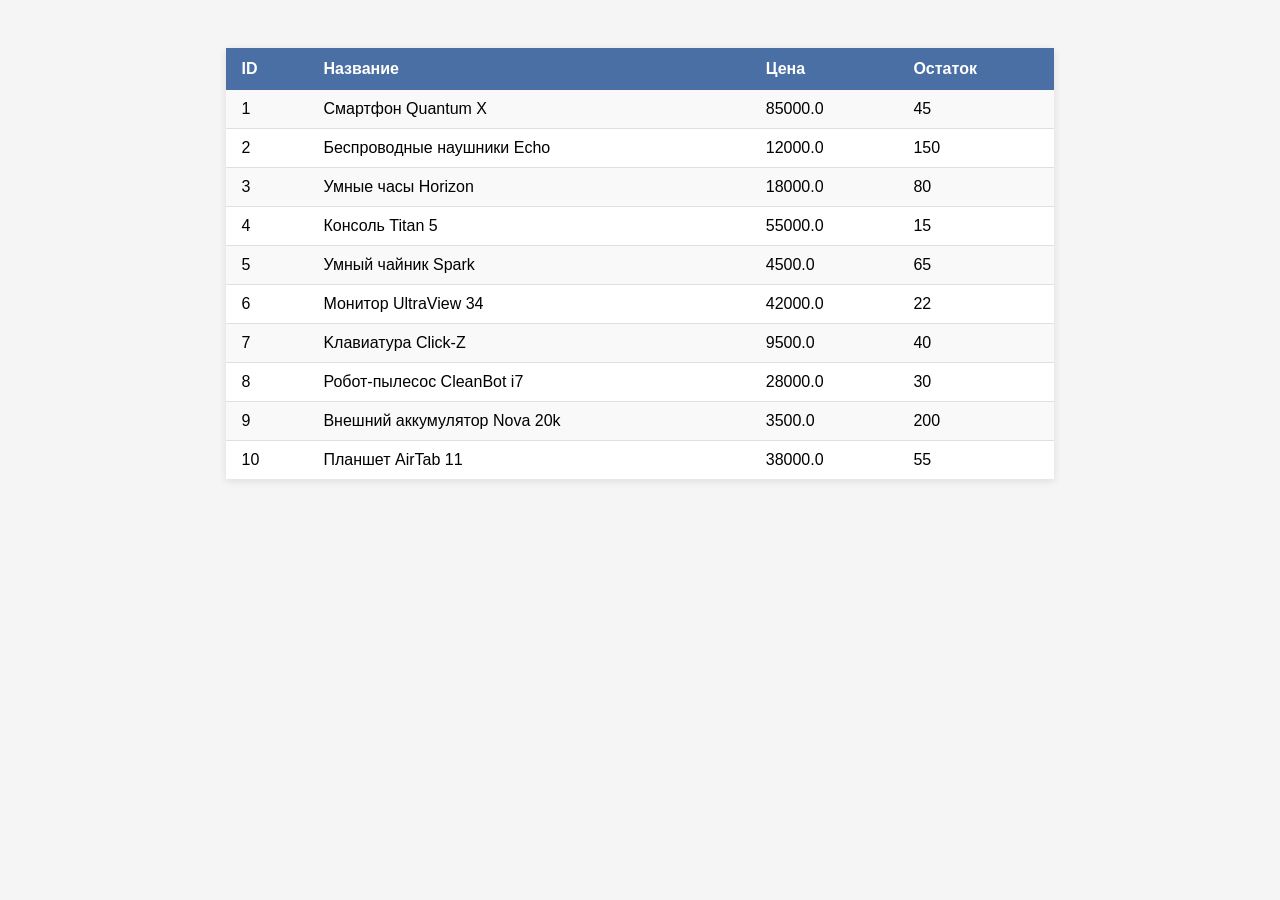
<file: les04/lab/app/product.html>
<!DOCTYPE html><html><head><meta charset='UTF-8'><style>body { font-family: Arial, sans-serif; display: flex; justify-content: center; padding: 40px; background: #f5f5f5; }table { border-collapse: collapse; width: 70%; background: #fff; box-shadow: 0 2px 8px rgba(0,0,0,0.1); }th { background-color: #4a6fa5; color: white; padding: 12px 16px; text-align: left; }td { padding: 10px 16px; border-bottom: 1px solid #e0e0e0; }tr:last-child td { border-bottom: none; }tr:nth-child(even) td { background-color: #f9f9f9; }tr:hover td { background-color: #eef2f8; }</style></head><body><table><tr><th>ID</th><th>Название</th><th>Цена</th><th>Остаток</th></tr><tr><td>1</td><td>Смартфон Quantum X</td><td>85000.0</td><td>45</td></tr><tr><td>2</td><td>Беспроводные наушники Echo</td><td>12000.0</td><td>150</td></tr><tr><td>3</td><td>Умные часы Horizon</td><td>18000.0</td><td>80</td></tr><tr><td>4</td><td>Консоль Titan 5</td><td>55000.0</td><td>15</td></tr><tr><td>5</td><td>Умный чайник Spark</td><td>4500.0</td><td>65</td></tr><tr><td>6</td><td>Монитор UltraView 34</td><td>42000.0</td><td>22</td></tr><tr><td>7</td><td>Kлавиатура Click-Z</td><td>9500.0</td><td>40</td></tr><tr><td>8</td><td>Робот-пылесос CleanBot i7</td><td>28000.0</td><td>30</td></tr><tr><td>9</td><td>Внешний аккумулятор Nova 20k</td><td>3500.0</td><td>200</td></tr><tr><td>10</td><td>Планшет AirTab 11</td><td>38000.0</td><td>55</td></tr></table></body></html>
</file>
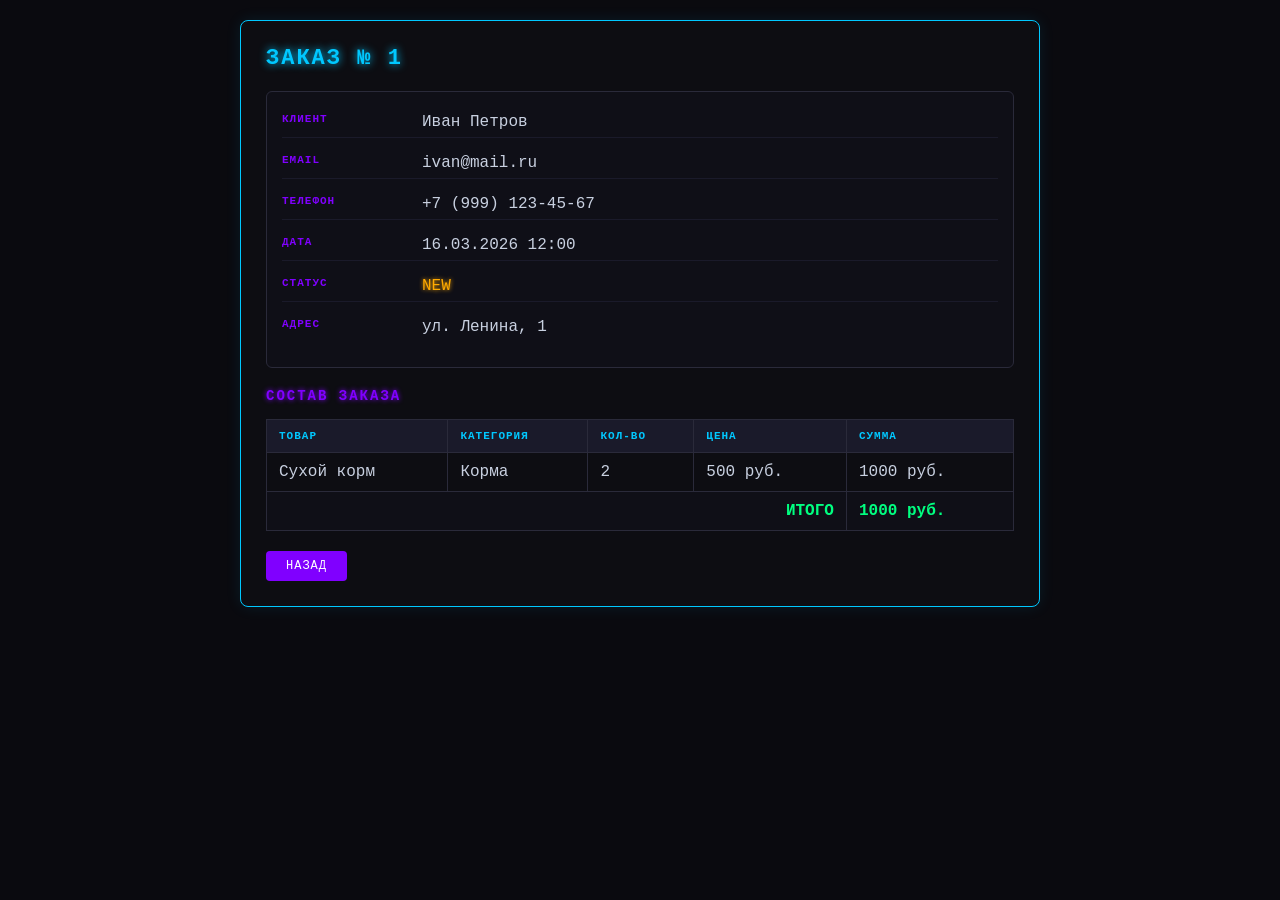
<file: les05/lab/app/src/main/webapp/WEB-INF/views/order-detail.html>
<!doctype html>
<html xmlns:th="http://www.thymeleaf.org">
  <head>
    <meta charset="UTF-8" />
    <title>Детали заказа</title>
    <style>
      * {
        box-sizing: border-box;
        margin: 0;
        padding: 0;
      }

      body {
        font-family: "Courier New", "Rajdhani", monospace;
        margin: 0;
        padding: 20px;
        background: #0a0a0f;
        min-height: 100vh;
        color: #c8d0e0;
      }

      .container {
        max-width: 800px;
        margin: 0 auto;
        background: #0d0d12;
        padding: 25px;
        border-radius: 8px;
        border: 1px solid #00c8ff;
        box-shadow: 0 0 15px rgba(0, 200, 255, 0.1);
      }

      h1 {
        color: #00c8ff;
        font-size: 22px;
        letter-spacing: 2px;
        text-transform: uppercase;
        text-shadow: 0 0 8px #00c8ff;
        margin-bottom: 20px;
      }

      h3 {
        color: #8000ff;
        font-size: 14px;
        letter-spacing: 2px;
        text-transform: uppercase;
        margin: 20px 0 15px;
        text-shadow: 0 0 5px #8000ff;
      }

      .info-box {
        background: #0f0f17;
        padding: 15px;
        border-radius: 6px;
        margin-bottom: 20px;
        border: 1px solid #2a2a3a;
      }

      .info-row {
        margin-bottom: 10px;
        padding: 6px 0;
        border-bottom: 1px solid #1a1a2a;
        display: flex;
      }

      .info-row:last-child {
        border-bottom: none;
      }

      .info-label {
        font-weight: bold;
        display: inline-block;
        width: 140px;
        color: #8000ff;
        font-size: 11px;
        letter-spacing: 1px;
        text-transform: uppercase;
      }

      table {
        border-collapse: collapse;
        width: 100%;
        margin-top: 10px;
      }

      th,
      td {
        border: 1px solid #2a2a3a;
        padding: 10px 12px;
        text-align: left;
      }

      th {
        background: #1a1a2a;
        color: #00c8ff;
        font-size: 11px;
        letter-spacing: 1px;
        text-transform: uppercase;
      }

      tr:nth-child(even) td {
        background-color: #0f0f17;
      }

      .total-row td {
        background: #1a1a2a;
      }

      .total-row strong {
        color: #00ff80;
      }

      .btn {
        background: #8000ff;
        color: white;
        padding: 8px 20px;
        text-decoration: none;
        border-radius: 4px;
        display: inline-block;
        margin-top: 20px;
        font-size: 12px;
        letter-spacing: 1px;
        text-transform: uppercase;
        border: none;
        cursor: pointer;
      }

      .btn:hover {
        background: #00c8ff;
        color: #0a0a0f;
      }
    </style>
  </head>
  <body>
    <div class="container">
      <h1>Заказ № <span th:text="${order.id}">1</span></h1>

      <div class="info-box">
        <div class="info-row">
          <span class="info-label">Клиент</span>
          <span
            th:text="${order.customer != null ? order.customer.name : 'Не указан'}"
            >Иван Петров</span
          >
        </div>
        <div class="info-row">
          <span class="info-label">Email</span>
          <span
            th:text="${order.customer != null ? order.customer.email : 'Не указан'}"
            >ivan@mail.ru</span
          >
        </div>
        <div class="info-row">
          <span class="info-label">Телефон</span>
          <span
            th:text="${order.customer != null ? order.customer.phone : 'Не указан'}"
            >+7 (999) 123-45-67</span
          >
        </div>
        <div class="info-row">
          <span class="info-label">Дата</span>
          <span
            th:text="${#temporals.format(order.orderDate, 'dd.MM.yyyy HH:mm')}"
            >16.03.2026 12:00</span
          >
        </div>
        <div class="info-row">
          <span class="info-label">Статус</span>
          <span
            th:text="${order.status}"
            style="color: #ffaa00; text-shadow: 0 0 4px #ffaa00"
            >NEW</span
          >
        </div>
        <div class="info-row">
          <span class="info-label">Адрес</span>
          <span th:text="${order.shippingAddress}">ул. Ленина, 1</span>
        </div>
      </div>

      <h3>Состав заказа</h3>

      <table>
        <thead>
          <tr>
            <th>Товар</th>
            <th>Категория</th>
            <th>Кол-во</th>
            <th>Цена</th>
            <th>Сумма</th>
          </tr>
        </thead>
        <tbody>
          <tr th:each="detail : ${order.orderDetails}">
            <td th:text="${detail.product.name}">Сухой корм</td>
            <td th:text="${detail.product.category.name}">Корма</td>
            <td th:text="${detail.quantity}">2</td>
            <td th:text="${detail.price} + ' руб.'">500 руб.</td>
            <td th:text="${detail.subtotal} + ' руб.'">1000 руб.</td>
          </tr>
          <tr class="total-row">
            <td colspan="4" style="text-align: right">
              <strong>ИТОГО</strong>
            </td>
            <td>
              <strong th:text="${order.totalPrice} + ' руб.'">1000 руб.</strong>
            </td>
          </tr>
        </tbody>
      </table>

      <a href="/zoostore/orders" class="btn">Назад</a>
    </div>
  </body>
</html>
</file>
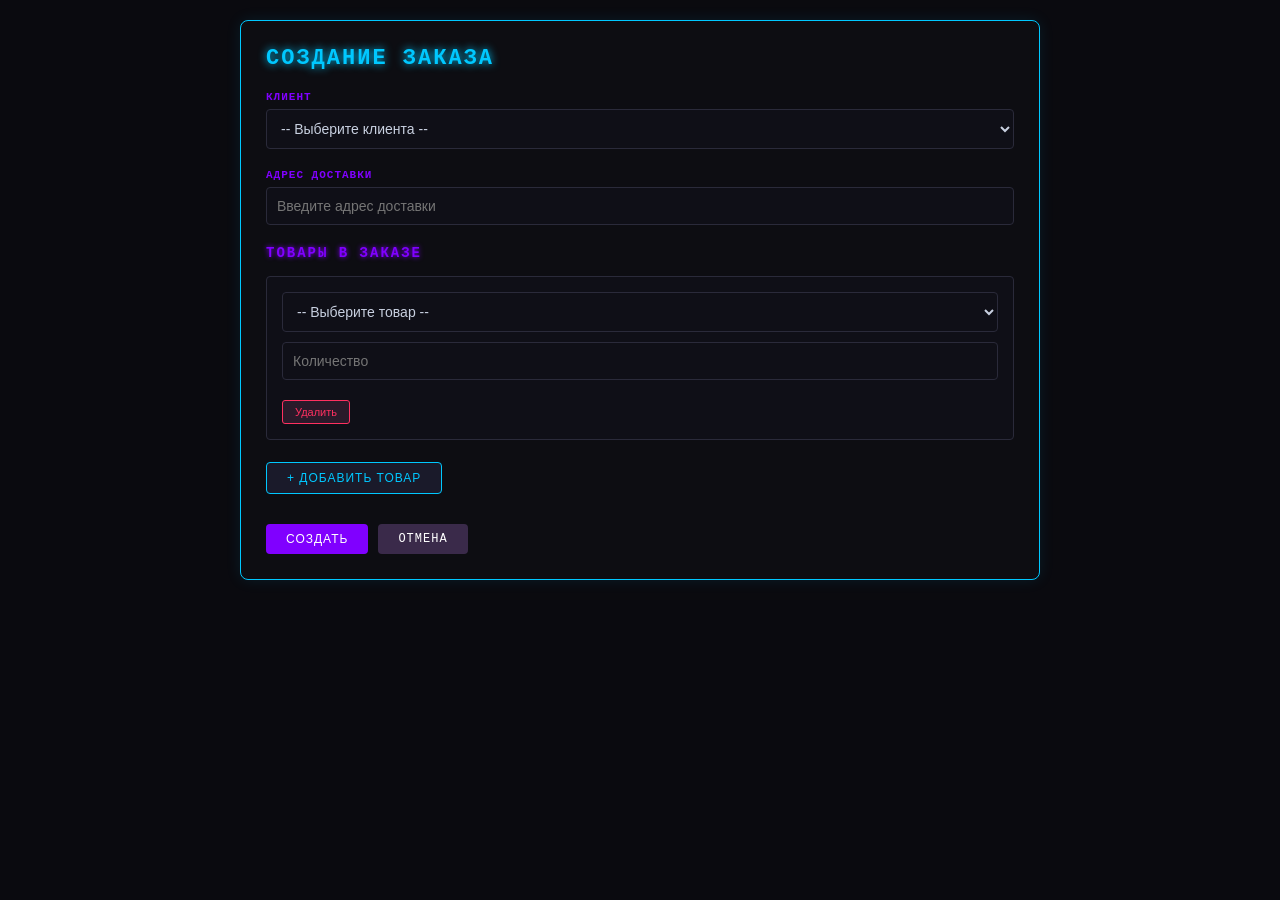
<file: les05/lab/app/src/main/webapp/WEB-INF/views/order-form.html>
<!doctype html>
<html xmlns:th="http://www.thymeleaf.org">
  <head>
    <meta charset="UTF-8" />
    <title>Новый заказ</title>
    <style>
      * {
        box-sizing: border-box;
        margin: 0;
        padding: 0;
      }

      body {
        font-family: "Courier New", "Rajdhani", monospace;
        margin: 0;
        padding: 20px;
        background: #0a0a0f;
        min-height: 100vh;
        color: #c8d0e0;
      }

      .container {
        max-width: 800px;
        margin: 0 auto;
        background: #0d0d12;
        padding: 25px;
        border-radius: 8px;
        border: 1px solid #00c8ff;
        box-shadow: 0 0 15px rgba(0, 200, 255, 0.1);
      }

      h1 {
        color: #00c8ff;
        font-size: 22px;
        letter-spacing: 2px;
        text-transform: uppercase;
        text-shadow: 0 0 8px #00c8ff;
        margin-bottom: 20px;
      }

      h3 {
        color: #8000ff;
        font-size: 14px;
        letter-spacing: 2px;
        text-transform: uppercase;
        margin: 20px 0 15px;
        text-shadow: 0 0 5px #8000ff;
      }

      .form-group {
        margin-bottom: 20px;
      }

      label {
        display: block;
        margin-bottom: 6px;
        font-weight: bold;
        color: #8000ff;
        font-size: 11px;
        letter-spacing: 1px;
        text-transform: uppercase;
      }

      select,
      input[type="text"],
      input[type="number"] {
        width: 100%;
        padding: 10px;
        background: #0f0f17;
        border: 1px solid #2a2a3a;
        border-radius: 4px;
        color: #c8d0e0;
        font-size: 14px;
        outline: none;
      }

      select:focus,
      input:focus {
        border-color: #00c8ff;
        box-shadow: 0 0 8px rgba(0, 200, 255, 0.3);
      }

      select option {
        background: #0f0f17;
      }

      .product-row {
        background: #0f0f17;
        padding: 15px;
        margin-bottom: 12px;
        border: 1px solid #2a2a3a;
        border-radius: 4px;
      }

      .product-row select,
      .product-row input {
        margin-bottom: 10px;
      }

      .btn {
        background: #8000ff;
        color: white;
        padding: 8px 20px;
        border: none;
        border-radius: 4px;
        cursor: pointer;
        font-size: 12px;
        letter-spacing: 1px;
        text-transform: uppercase;
        text-decoration: none;
        display: inline-block;
      }

      .btn:hover {
        background: #00c8ff;
        color: #0a0a0f;
      }

      .btn-cancel {
        background: #3a2a4a;
      }

      .btn-cancel:hover {
        background: #ff3060;
        color: white;
      }

      .add-btn {
        background: #1a1a2a;
        color: #00c8ff;
        padding: 8px 20px;
        border: 1px solid #00c8ff;
        border-radius: 4px;
        cursor: pointer;
        margin: 10px 0;
        font-size: 12px;
        letter-spacing: 1px;
        text-transform: uppercase;
      }

      .add-btn:hover {
        background: #00c8ff;
        color: #0a0a0f;
      }

      .remove-btn {
        background: #2a1a2a;
        color: #ff3060;
        border: 1px solid #ff3060;
        padding: 5px 12px;
        border-radius: 3px;
        cursor: pointer;
        font-size: 11px;
        margin-top: 10px;
      }

      .remove-btn:hover {
        background: #ff3060;
        color: white;
      }

      .actions-row {
        margin-top: 20px;
        display: flex;
        gap: 10px;
      }
    </style>
  </head>
  <body>
    <div class="container">
      <h1>Создание заказа</h1>

      <form action="/zoostore/orders" method="post">
        <div class="form-group">
          <label for="customerId">Клиент</label>
          <select id="customerId" name="customerId" required>
            <option value="">-- Выберите клиента --</option>
            <option
              th:each="customer : ${customers}"
              th:value="${customer.id}"
              th:text="${customer.name} + ' (' + ${customer.email} + ')'"
            ></option>
          </select>
        </div>

        <div class="form-group">
          <label for="shippingAddress">Адрес доставки</label>
          <input
            type="text"
            id="shippingAddress"
            name="shippingAddress"
            placeholder="Введите адрес доставки"
            required
          />
        </div>

        <h3>Товары в заказе</h3>

        <div id="items-container">
          <div class="product-row">
            <select name="items[0].productId" required>
              <option value="">-- Выберите товар --</option>
              <option
                th:each="product : ${products}"
                th:value="${product.id}"
                th:text="${product.name} + ' (' + ${product.price} + ' руб.)'"
              ></option>
            </select>
            <input
              type="number"
              name="items[0].quantity"
              placeholder="Количество"
              min="1"
              required
            />
            <button type="button" class="remove-btn" onclick="removeItem(this)">
              Удалить
            </button>
          </div>
        </div>

        <button type="button" class="add-btn" onclick="addItem()">
          + Добавить товар
        </button>

        <div class="actions-row">
          <button type="submit" class="btn">Создать</button>
          <a href="/zoostore/orders" class="btn btn-cancel">Отмена</a>
        </div>
      </form>
    </div>

    <script>
      let itemCount = 1;

      function addItem() {
        const container = document.getElementById("items-container");
        const newRow = document.createElement("div");
        newRow.className = "product-row";

        const select = document.createElement("select");
        select.name = "items[" + itemCount + "].productId";
        select.required = true;

        const emptyOption = document.createElement("option");
        emptyOption.value = "";
        emptyOption.textContent = "-- Выберите товар --";
        select.appendChild(emptyOption);

        const firstSelect = document.querySelector(
          'select[name="items[0].productId"]',
        );
        if (firstSelect) {
          for (let i = 1; i < firstSelect.options.length; i++) {
            const option = document.createElement("option");
            option.value = firstSelect.options[i].value;
            option.textContent = firstSelect.options[i].textContent;
            select.appendChild(option);
          }
        }

        const input = document.createElement("input");
        input.type = "number";
        input.name = "items[" + itemCount + "].quantity";
        input.placeholder = "Количество";
        input.min = "1";
        input.required = true;

        const removeBtn = document.createElement("button");
        removeBtn.type = "button";
        removeBtn.className = "remove-btn";
        removeBtn.textContent = "Удалить";
        removeBtn.onclick = function () {
          removeItem(this);
        };
        ё;
        newRow.appendChild(select);
        newRow.appendChild(input);
        newRow.appendChild(removeBtn);
        container.appendChild(newRow);
        itemCount++;
      }

      function removeItem(button) {
        const row = button.parentElement;
        const container = document.getElementById("items-container");
        if (container.children.length > 1) {
          row.remove();
        } else {
          alert("Должен быть хотя бы один товар");
        }
      }
    </script>
  </body>
</html>
</file>
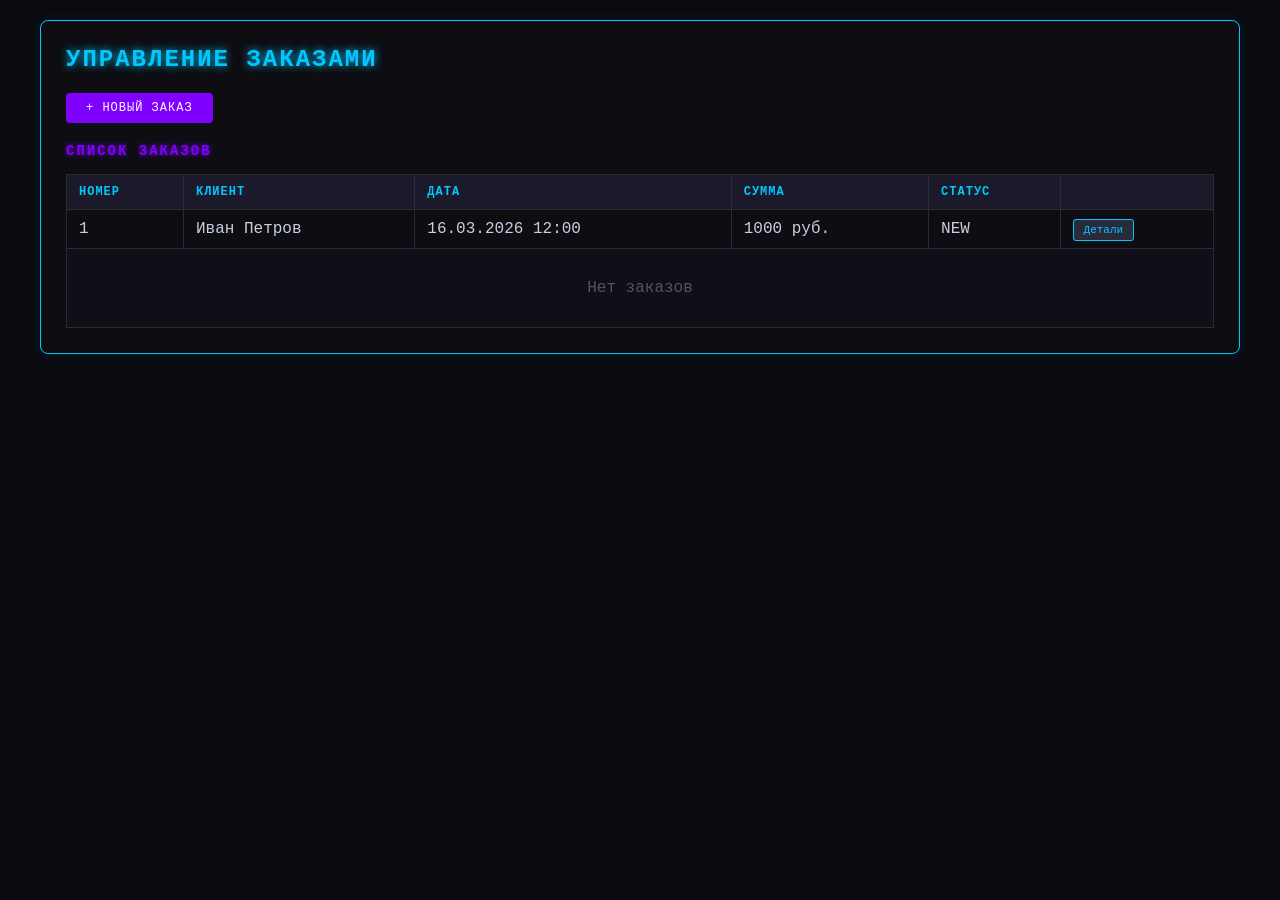
<file: les05/lab/app/src/main/webapp/WEB-INF/views/order-list.html>
<!doctype html>
<html xmlns:th="http://www.thymeleaf.org">
  <head>
    <meta charset="UTF-8" />
    <title>Список заказов</title>
    <style>
      * {
        box-sizing: border-box;
        margin: 0;
        padding: 0;
      }

      body {
        font-family: "Courier New", "Rajdhani", monospace;
        margin: 0;
        padding: 20px;
        background: #0a0a0f;
        min-height: 100vh;
        color: #c8d0e0;
      }

      .container {
        max-width: 1200px;
        margin: 0 auto;
        background: #0d0d12;
        padding: 25px;
        border-radius: 8px;
        border: 1px solid #00c8ff;
        box-shadow: 0 0 15px rgba(0, 200, 255, 0.1);
      }

      h1 {
        color: #00c8ff;
        font-size: 24px;
        letter-spacing: 2px;
        text-transform: uppercase;
        text-shadow: 0 0 8px #00c8ff;
        margin-bottom: 20px;
      }

      h2 {
        color: #8000ff;
        font-size: 14px;
        letter-spacing: 2px;
        text-transform: uppercase;
        margin: 20px 0 15px;
        text-shadow: 0 0 5px #8000ff;
      }

      table {
        border-collapse: collapse;
        width: 100%;
        margin-top: 10px;
      }

      th,
      td {
        border: 1px solid #2a2a3a;
        padding: 10px 12px;
        text-align: left;
      }

      th {
        background: #1a1a2a;
        color: #00c8ff;
        font-size: 12px;
        letter-spacing: 1px;
        text-transform: uppercase;
      }

      tr:nth-child(even) td {
        background-color: #0f0f17;
      }

      tr:hover td {
        background-color: #1a1a2a;
      }

      .btn {
        background: #8000ff;
        color: white;
        padding: 8px 20px;
        text-decoration: none;
        border-radius: 4px;
        display: inline-block;
        font-size: 12px;
        letter-spacing: 1px;
        text-transform: uppercase;
        border: none;
        cursor: pointer;
      }

      .btn:hover {
        background: #00c8ff;
        color: #0a0a0f;
      }

      .btn-small {
        background: #2a2a3a;
        color: #00c8ff;
        padding: 4px 10px;
        text-decoration: none;
        border-radius: 3px;
        font-size: 11px;
        border: 1px solid #00c8ff;
      }

      .btn-small:hover {
        background: #00c8ff;
        color: #0a0a0f;
      }

      .status-NEW {
        color: #ffaa00;
        font-weight: bold;
        text-shadow: 0 0 4px #ffaa00;
      }

      .status-PAID {
        color: #00ff80;
        font-weight: bold;
        text-shadow: 0 0 4px #00ff80;
      }

      .status-CANCELLED {
        color: #ff3060;
        font-weight: bold;
        text-shadow: 0 0 4px #ff3060;
      }
    </style>
  </head>
  <body>
    <div class="container">
      <h1>Управление заказами</h1>

      <a href="/zoostore/orders/new" class="btn">+ Новый заказ</a>

      <h2>Список заказов</h2>

      <table>
        <thead>
          <tr>
            <th>Номер</th>
            <th>Клиент</th>
            <th>Дата</th>
            <th>Сумма</th>
            <th>Статус</th>
            <th></th>
          </tr>
        </thead>
        <tbody>
          <tr th:each="order : ${orders}">
            <td th:text="${order.id}">1</td>
            <td th:text="${order.customer.name}">Иван Петров</td>
            <td
              th:text="${#temporals.format(order.orderDate, 'dd.MM.yyyy HH:mm')}"
            >
              16.03.2026 12:00
            </td>
            <td th:text="${order.totalPrice} + ' руб.'">1000 руб.</td>
            <td>
              <span
                th:text="${order.status}"
                th:class="${'status-' + order.status}"
                >NEW</span
              >
            </td>
            <td>
              <a th:href="@{/orders/{id}(id=${order.id})}" class="btn-small"
                >Детали</a
              >
            </td>
          </tr>
          <tr th:if="${orders.empty}">
            <td
              colspan="6"
              style="text-align: center; padding: 30px; color: #555"
            >
              Нет заказов
            </td>
          </tr>
        </tbody>
      </table>
    </div>
  </body>
</html>
</file>
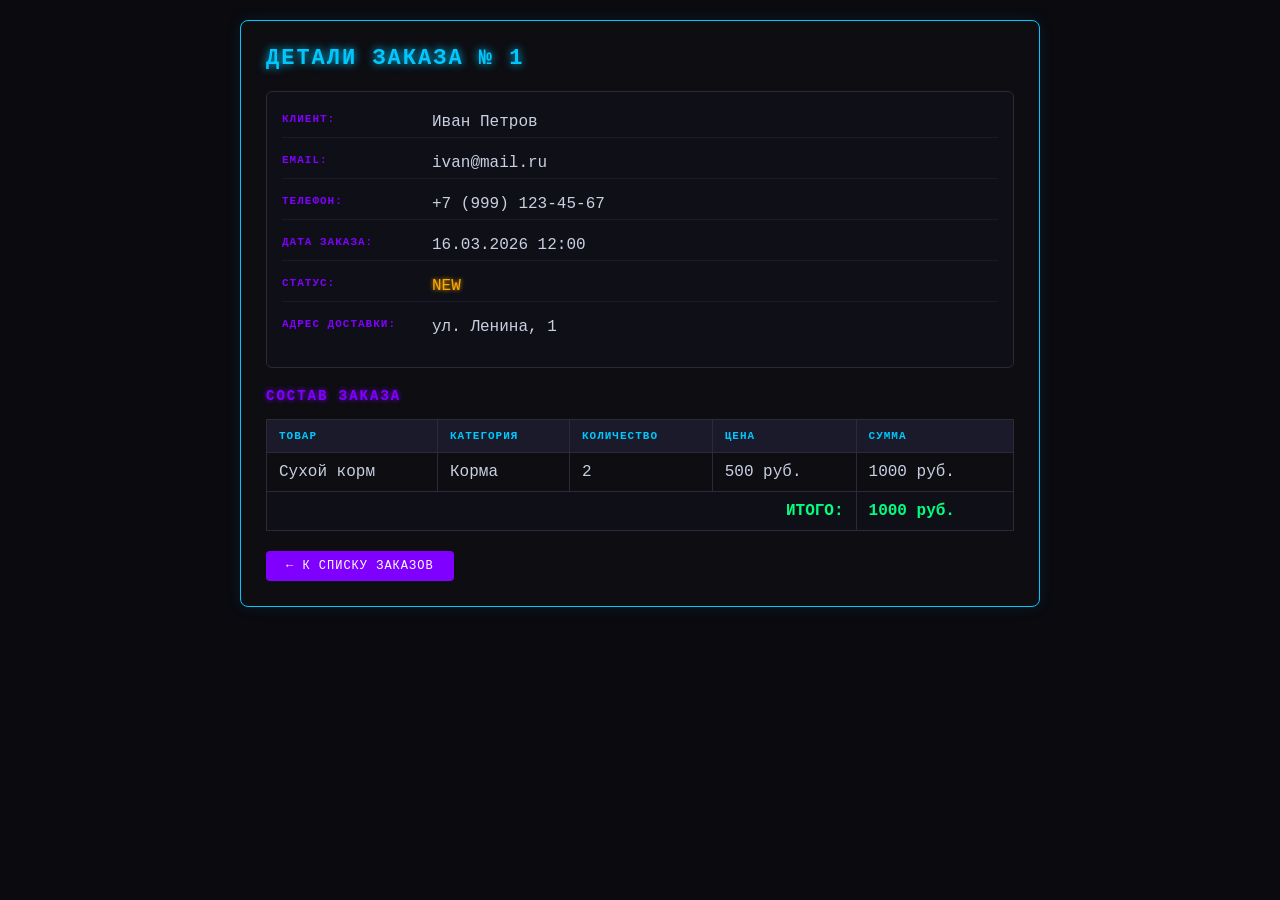
<file: les12/lab/app/src/main/webapp/WEB-INF/views/1order-detail.html>
<!doctype html>
<html xmlns:th="http://www.thymeleaf.org">
  <head>
    <meta charset="UTF-8" />
    <title>Детали заказа</title>
    <style>
      * {
        box-sizing: border-box;
        margin: 0;
        padding: 0;
      }

      body {
        font-family: "Courier New", "Rajdhani", monospace;
        margin: 0;
        padding: 20px;
        background: #0a0a0f;
        min-height: 100vh;
        color: #c8d0e0;
      }

      .container {
        max-width: 800px;
        margin: 0 auto;
        background: #0d0d12;
        padding: 25px;
        border-radius: 8px;
        border: 1px solid #00c8ff;
        box-shadow: 0 0 15px rgba(0, 200, 255, 0.1);
      }

      h1 {
        color: #00c8ff;
        font-size: 22px;
        letter-spacing: 2px;
        text-transform: uppercase;
        text-shadow: 0 0 8px #00c8ff;
        margin-bottom: 20px;
      }

      h3 {
        color: #8000ff;
        font-size: 14px;
        letter-spacing: 2px;
        text-transform: uppercase;
        margin: 20px 0 15px;
        text-shadow: 0 0 5px #8000ff;
      }

      .info-box {
        background: #0f0f17;
        padding: 15px;
        border-radius: 6px;
        margin-bottom: 20px;
        border: 1px solid #2a2a3a;
      }

      .info-row {
        margin-bottom: 10px;
        padding: 6px 0;
        border-bottom: 1px solid #1a1a2a;
        display: flex;
      }

      .info-row:last-child {
        border-bottom: none;
      }

      .info-label {
        font-weight: bold;
        display: inline-block;
        width: 150px;
        color: #8000ff;
        font-size: 11px;
        letter-spacing: 1px;
        text-transform: uppercase;
        flex-shrink: 0;
      }

      table {
        border-collapse: collapse;
        width: 100%;
        margin-top: 10px;
      }

      th,
      td {
        border: 1px solid #2a2a3a;
        padding: 10px 12px;
        text-align: left;
      }

      th {
        background: #1a1a2a;
        color: #00c8ff;
        font-size: 11px;
        letter-spacing: 1px;
        text-transform: uppercase;
      }

      tr:nth-child(even) td {
        background-color: #0f0f17;
      }

      .total-row td {
        background: #1a1a2a;
      }

      .total-row strong {
        color: #00ff80;
      }

      .btn {
        background: #8000ff;
        color: white;
        padding: 8px 20px;
        text-decoration: none;
        border-radius: 4px;
        display: inline-block;
        margin-top: 20px;
        font-size: 12px;
        letter-spacing: 1px;
        text-transform: uppercase;
        border: none;
        cursor: pointer;
      }

      .btn:hover {
        background: #00c8ff;
        color: #0a0a0f;
      }
    </style>
  </head>
  <body>
    <div class="container">
      <h1>Детали заказа № <span th:text="${order.id}">1</span></h1>

      <div class="info-box">
        <div class="info-row">
          <span class="info-label">Клиент:</span>
          <span
            th:text="${order.customer != null ? order.customer.name : 'Не указан'}"
            >Иван Петров</span
          >
        </div>
        <div class="info-row">
          <span class="info-label">Email:</span>
          <span
            th:text="${order.customer != null ? order.customer.email : 'Не указан'}"
            >ivan@mail.ru</span
          >
        </div>
        <div class="info-row">
          <span class="info-label">Телефон:</span>
          <span
            th:text="${order.customer != null ? order.customer.phone : 'Не указан'}"
            >+7 (999) 123-45-67</span
          >
        </div>
        <div class="info-row">
          <span class="info-label">Дата заказа:</span>
          <span
            th:text="${#temporals.format(order.orderDate, 'dd.MM.yyyy HH:mm')}"
            >16.03.2026 12:00</span
          >
        </div>
        <div class="info-row">
          <span class="info-label">Статус:</span>
          <span
            th:text="${order.status}"
            style="color: #ffaa00; text-shadow: 0 0 4px #ffaa00"
            >NEW</span
          >
        </div>
        <div class="info-row">
          <span class="info-label">Адрес доставки:</span>
          <span th:text="${order.shippingAddress}">ул. Ленина, 1</span>
        </div>
      </div>

      <h3>Состав заказа</h3>

      <table>
        <thead>
          <tr>
            <th>Товар</th>
            <th>Категория</th>
            <th>Количество</th>
            <th>Цена</th>
            <th>Сумма</th>
          </tr>
        </thead>
        <tbody>
          <tr th:each="detail : ${order.orderDetails}">
            <td th:text="${detail.product.name}">Сухой корм</td>
            <td th:text="${detail.product.category.name}">Корма</td>
            <td th:text="${detail.quantity}">2</td>
            <td th:text="${detail.price} + ' руб.'">500 руб.</td>
            <td th:text="${detail.subtotal} + ' руб.'">1000 руб.</td>
          </tr>
          <tr class="total-row">
            <td colspan="4" style="text-align: right">
              <strong>ИТОГО:</strong>
            </td>
            <td>
              <strong th:text="${order.totalPrice} + ' руб.'">1000 руб.</strong>
            </td>
          </tr>
        </tbody>
      </table>

      <a href="/devicestore/orders" class="btn">← К списку заказов</a>
    </div>
  </body>
</html>
</file>
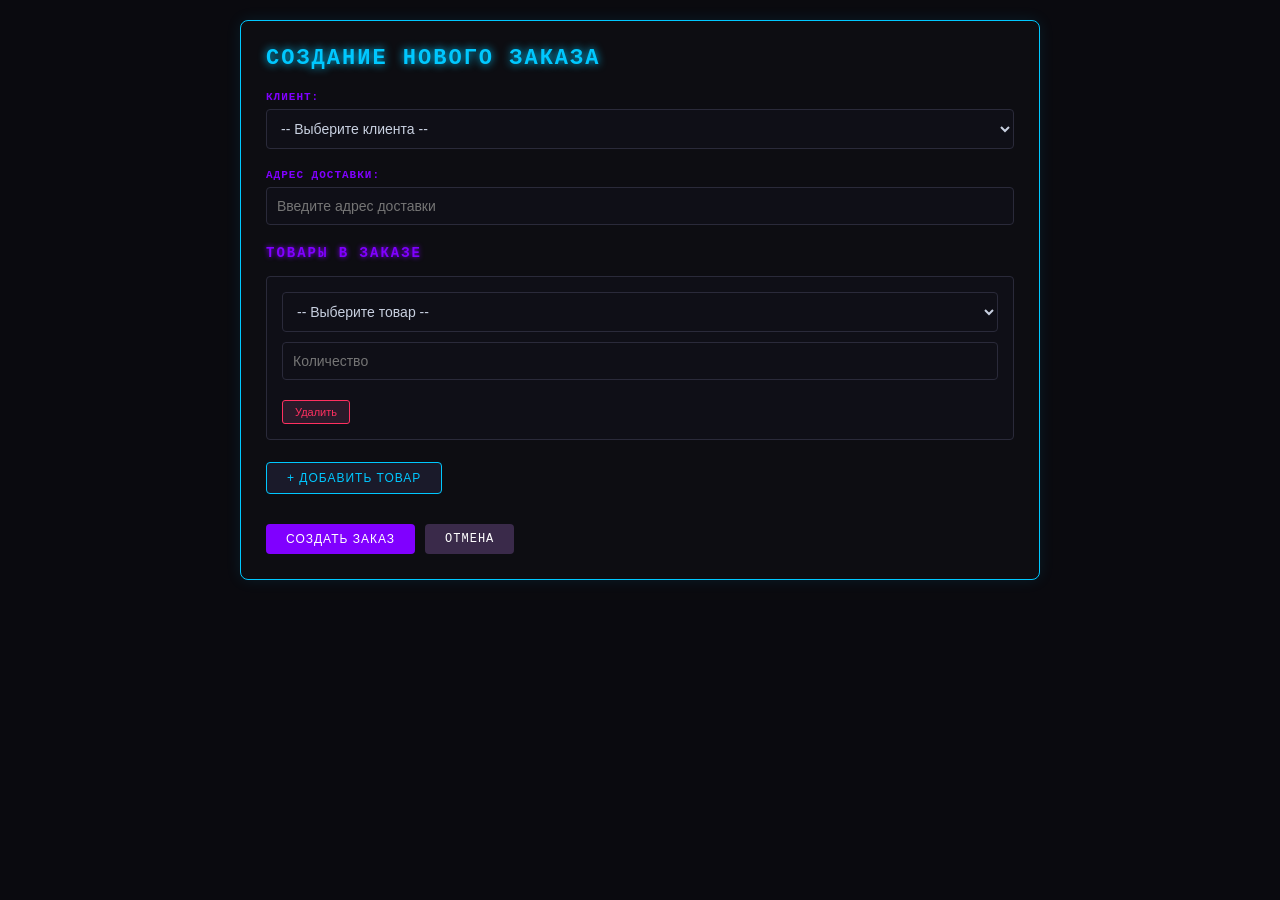
<file: les12/lab/app/src/main/webapp/WEB-INF/views/1order-form.html>
<!doctype html>
<html xmlns:th="http://www.thymeleaf.org">
  <head>
    <meta charset="UTF-8" />
    <title>Новый заказ</title>
    <style>
      * {
        box-sizing: border-box;
        margin: 0;
        padding: 0;
      }

      body {
        font-family: "Courier New", "Rajdhani", monospace;
        margin: 0;
        padding: 20px;
        background: #0a0a0f;
        min-height: 100vh;
        color: #c8d0e0;
      }

      .container {
        max-width: 800px;
        margin: 0 auto;
        background: #0d0d12;
        padding: 25px;
        border-radius: 8px;
        border: 1px solid #00c8ff;
        box-shadow: 0 0 15px rgba(0, 200, 255, 0.1);
      }

      h1 {
        color: #00c8ff;
        font-size: 22px;
        letter-spacing: 2px;
        text-transform: uppercase;
        text-shadow: 0 0 8px #00c8ff;
        margin-bottom: 20px;
      }

      h3 {
        color: #8000ff;
        font-size: 14px;
        letter-spacing: 2px;
        text-transform: uppercase;
        margin: 20px 0 15px;
        text-shadow: 0 0 5px #8000ff;
      }

      .form-group {
        margin-bottom: 20px;
      }

      label {
        display: block;
        margin-bottom: 6px;
        font-weight: bold;
        color: #8000ff;
        font-size: 11px;
        letter-spacing: 1px;
        text-transform: uppercase;
      }

      select,
      input[type="text"],
      input[type="number"] {
        width: 100%;
        padding: 10px;
        background: #0f0f17;
        border: 1px solid #2a2a3a;
        border-radius: 4px;
        color: #c8d0e0;
        font-size: 14px;
        outline: none;
      }

      select:focus,
      input:focus {
        border-color: #00c8ff;
        box-shadow: 0 0 8px rgba(0, 200, 255, 0.3);
      }

      select option {
        background: #0f0f17;
      }

      .product-row {
        background: #0f0f17;
        padding: 15px;
        margin-bottom: 12px;
        border: 1px solid #2a2a3a;
        border-radius: 4px;
      }

      .product-row select,
      .product-row input {
        margin-bottom: 10px;
      }

      .btn {
        background: #8000ff;
        color: white;
        padding: 8px 20px;
        border: none;
        border-radius: 4px;
        cursor: pointer;
        font-size: 12px;
        letter-spacing: 1px;
        text-transform: uppercase;
        text-decoration: none;
        display: inline-block;
      }

      .btn:hover {
        background: #00c8ff;
        color: #0a0a0f;
      }

      .btn-cancel {
        background: #3a2a4a;
      }

      .btn-cancel:hover {
        background: #ff3060;
        color: white;
      }

      .add-btn {
        background: #1a1a2a;
        color: #00c8ff;
        padding: 8px 20px;
        border: 1px solid #00c8ff;
        border-radius: 4px;
        cursor: pointer;
        margin: 10px 0;
        font-size: 12px;
        letter-spacing: 1px;
        text-transform: uppercase;
      }

      .add-btn:hover {
        background: #00c8ff;
        color: #0a0a0f;
      }

      .remove-btn {
        background: #2a1a2a;
        color: #ff3060;
        border: 1px solid #ff3060;
        padding: 5px 12px;
        border-radius: 3px;
        cursor: pointer;
        font-size: 11px;
        margin-top: 10px;
      }

      .remove-btn:hover {
        background: #ff3060;
        color: white;
      }

      .actions-row {
        margin-top: 20px;
        display: flex;
        gap: 10px;
      }
    </style>
  </head>
  <body>
    <div class="container">
      <h1>Создание нового заказа</h1>

      <form action="/devicestore/orders" method="post">
        <div class="form-group">
          <label for="customerId">Клиент:</label>
          <select id="customerId" name="customerId" required>
            <option value="">-- Выберите клиента --</option>
            <option
              th:each="customer : ${customers}"
              th:value="${customer.id}"
              th:text="${customer.name} + ' (' + ${customer.email} + ')'"
            ></option>
          </select>
        </div>

        <div class="form-group">
          <label for="shippingAddress">Адрес доставки:</label>
          <input
            type="text"
            id="shippingAddress"
            name="shippingAddress"
            placeholder="Введите адрес доставки"
            required
          />
        </div>

        <h3>Товары в заказе</h3>

        <div id="items-container">
          <div class="product-row">
            <select name="items[0].productId" required>
              <option value="">-- Выберите товар --</option>
              <option
                th:each="product : ${products}"
                th:value="${product.id}"
                th:text="${product.name} + ' (' + ${product.price} + ' руб., остаток: ' + ${product.stockQuantity} + ')'"
              ></option>
            </select>

            <input
              type="number"
              name="items[0].quantity"
              placeholder="Количество"
              min="1"
              required
            />

            <button type="button" class="remove-btn" onclick="removeItem(this)">
              Удалить
            </button>
          </div>
        </div>

        <button type="button" class="add-btn" onclick="addItem()">
          + Добавить товар
        </button>

        <div class="actions-row">
          <button type="submit" class="btn">Создать заказ</button>
          <a href="/devicestore/orders" class="btn btn-cancel">Отмена</a>
        </div>
      </form>
    </div>

    <script>
      let itemCount = 1;
      function addItem() {
        const container = document.getElementById("items-container");

        const newRow = document.createElement("div");
        newRow.className = "product-row";

        const select = document.createElement("select");
        select.name = "items[" + itemCount + "].productId";
        select.required = true;

        const emptyOption = document.createElement("option");
        emptyOption.value = "";
        emptyOption.textContent = "-- Выберите товар --";
        select.appendChild(emptyOption);

        const firstSelect = document.querySelector(
          'select[name="items[0].productId"]',
        );
        if (firstSelect) {
          for (let i = 1; i < firstSelect.options.length; i++) {
            const option = document.createElement("option");
            option.value = firstSelect.options[i].value;
            option.textContent = firstSelect.options[i].textContent;
            select.appendChild(option);
          }
        }

        const input = document.createElement("input");
        input.type = "number";
        input.name = "items[" + itemCount + "].quantity";
        input.placeholder = "Количество";
        input.min = "1";
        input.required = true;

        const removeBtn = document.createElement("button");
        removeBtn.type = "button";
        removeBtn.className = "remove-btn";
        removeBtn.textContent = "Удалить";
        removeBtn.onclick = function () {
          removeItem(this);
        };

        newRow.appendChild(select);
        newRow.appendChild(input);
        newRow.appendChild(removeBtn);

        container.appendChild(newRow);
        itemCount++;
      }

      function removeItem(button) {
        const row = button.parentElement;
        const container = document.getElementById("items-container");

        if (container.children.length > 1) {
          row.remove();
        } else {
          alert("Должен быть хотя бы один товар в заказе");
        }
      }
    </script>
  </body>
</html>
</file>
